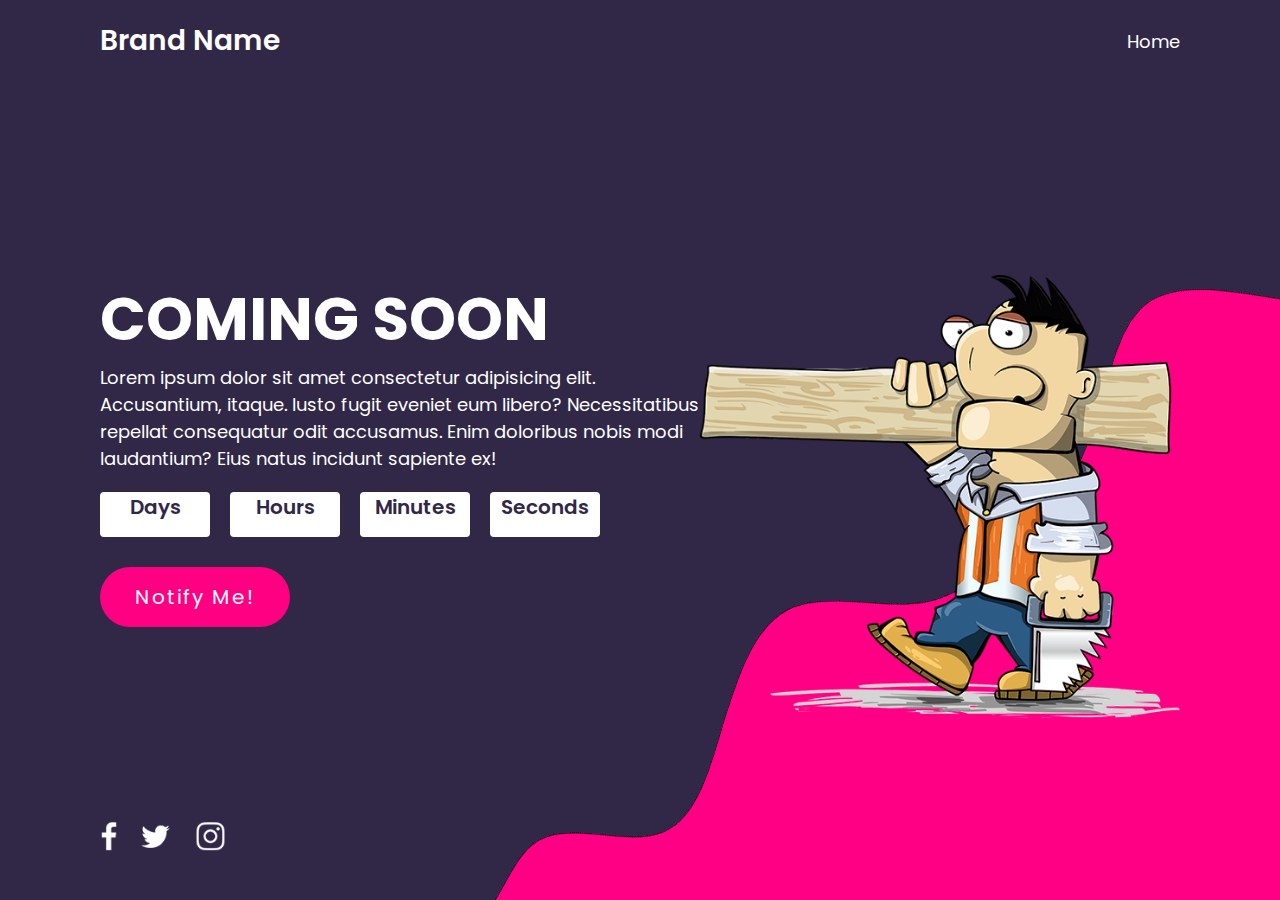
<file: index.html>
<!DOCTYPE html>
<html lang="en">

<head>
    <meta charset="UTF-8">
    <meta name="viewport" content="width=device-width, initial-scale=1.0">
    <title>Responsive Caming Soon Page</title>
    <link rel="stylesheet" href="style.css">
</head>

<body>
    <header>
        <a href="#" class="logo">Brand Name</a>
        <nav>
            <ul>
                <li><a href="#">Home</a></li>
            </ul>
        </nav>
    </header>
    <section>
        <img src="curve.png" class="wave" alt="curva-design">
        <div class="contentBx">
            <h2>Coming Soon</h2>
            <p>Lorem ipsum dolor sit amet consectetur adipisicing elit. Accusantium, itaque. Iusto fugit eveniet eum libero? Necessitatibus repellat consequatur odit accusamus. Enim doloribus nobis modi laudantium? Eius natus incidunt sapiente ex!</p>
            <div class="countdown">
                <div class="time">
                    <div id="day"></div><span>Days</span></div>
                <div class="time">
                    <div id="hour"></div><span>Hours</span></div>
                <div class="time">
                    <div id="minute"></div><span>Minutes</span></div>
                <div class="time">
                    <div id="second"></div><span>Seconds</span></div>
            </div>
            <a href="#" onclick="toggle();">Notify Me!</a>
        </div>
        <div class="imgBx">
            <img src="man.png">
        </div>
        <div class="sci">
            <li>
                <a href="#"><img src="facebook.png" alt=""></a>
            </li>
            <li>
                <a href="#"><img src="twitter.png" alt=""></a>
            </li>
            <li>
                <a href="#"><img src="instagram.png" alt=""></a>
            </li>
        </div>
    </section>
    <div class="newsletter">
        <h2>Stay Tuned</h2>
        <p>Get notified at launch</p>
        <div class="inputBox">
            <form><input type="email" placeholder="Enter Email Address">
                <input type="submit" value="Submit"></form>
        </div>
        <img src="close.png" class="close" onclick="toggle();">
    </div>
    <script type="text/javascript">
        function toggle() {
            var newsletter = document.querySelector('.newsletter');
            newsletter.classList.toggle('active');
        }
        var countDate = new Date('Jan 1, 2021 00:00:00').getTime();

        function newYear() {
            var now = new Date().getTime();
            gap = countDate - now;

            var second = 1000;
            var minute = second * 60;
            var hour = minute * 60;
            var day = hour * 24;

            var d = Math.floor(gap / (day));
            var h = Math.floor((gap % (day)) / (hour));
            var m = Math.floor((gap % (hour)) / (minute));
            var s = Math.floor((gap % (minute)) / second);

            document.getElementById('day').innerText = d;
            document.getElementById('hour').innerText = h;
            document.getElementById('minute').innerText = m;
            document.getElementById('second').innerText = s;
        }
        setInterval(function() {
            newYear();
        }, 1000)
    </script>
</body>

</html>
</file>
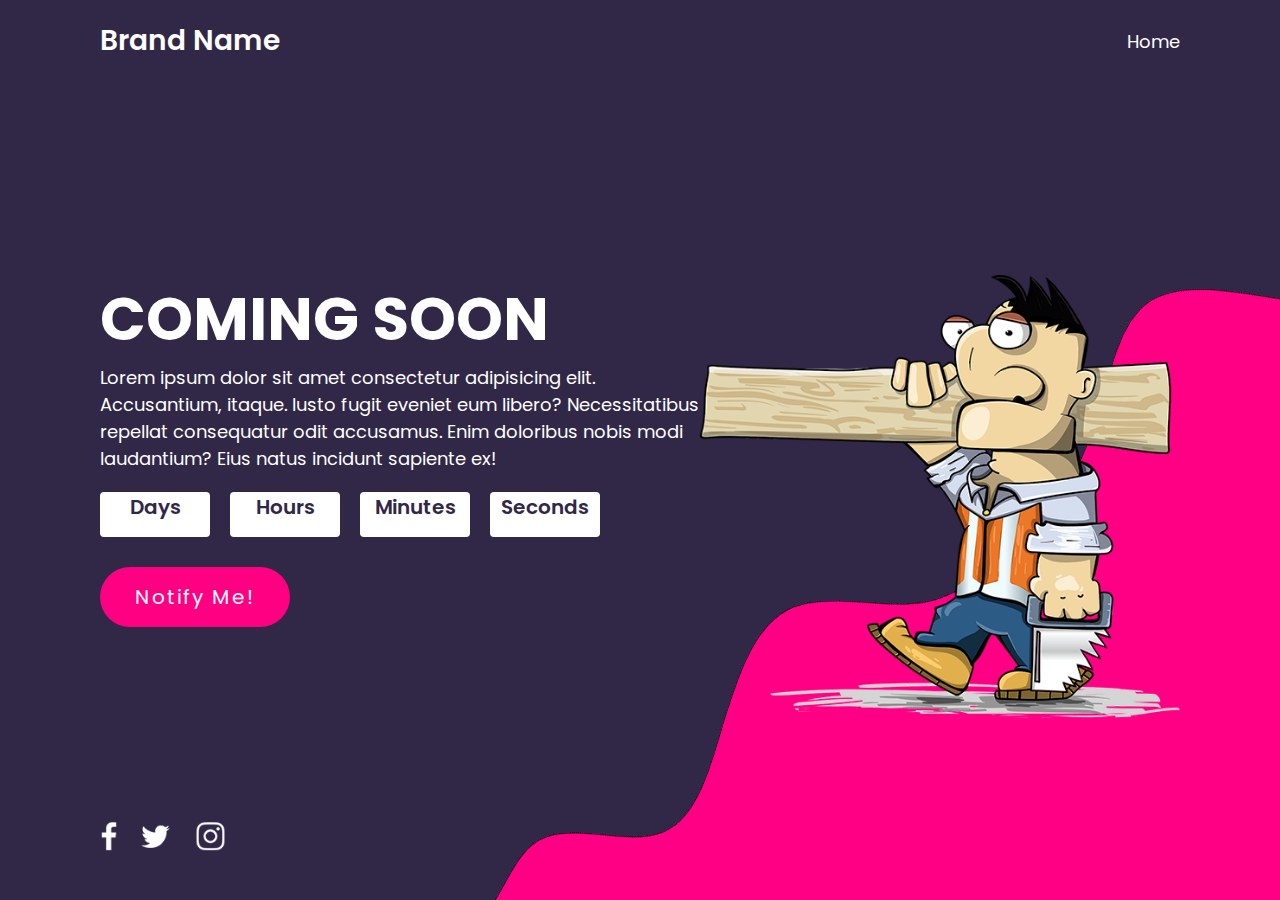
<file: Responsive design/index.html>
<!DOCTYPE html>
<html lang="en">

<head>
    <meta charset="UTF-8">
    <meta name="viewport" content="width=device-width, initial-scale=1.0">
    <title>Responsive Caming Soon Page</title>
    <link rel="stylesheet" href="style.css">
</head>

<body>
    <header>
        <a href="#" class="logo">Brand Name</a>
        <nav>
            <ul>
                <li><a href="#">Home</a></li>
            </ul>
        </nav>
    </header>
    <section>
        <img src="curve.png" class="wave" alt="curva-design">
        <div class="contentBx">
            <h2>Coming Soon</h2>
            <p>Lorem ipsum dolor sit amet consectetur adipisicing elit. Accusantium, itaque. Iusto fugit eveniet eum libero? Necessitatibus repellat consequatur odit accusamus. Enim doloribus nobis modi laudantium? Eius natus incidunt sapiente ex!</p>
            <div class="countdown">
                <div class="time">
                    <div id="day"></div><span>Days</span></div>
                <div class="time">
                    <div id="hour"></div><span>Hours</span></div>
                <div class="time">
                    <div id="minute"></div><span>Minutes</span></div>
                <div class="time">
                    <div id="second"></div><span>Seconds</span></div>
            </div>
            <a href="#" onclick="toggle();">Notify Me!</a>
        </div>
        <div class="imgBx">
            <img src="man.png">
        </div>
        <div class="sci">
            <li>
                <a href="#"><img src="facebook.png" alt=""></a>
            </li>
            <li>
                <a href="#"><img src="twitter.png" alt=""></a>
            </li>
            <li>
                <a href="#"><img src="instagram.png" alt=""></a>
            </li>
        </div>
    </section>
    <div class="newsletter">
        <h2>Stay Tuned</h2>
        <p>Get notified at launch</p>
        <div class="inputBox">
            <form><input type="email" placeholder="Enter Email Address">
                <input type="submit" value="Submit"></form>
        </div>
        <img src="close.png" class="close" onclick="toggle();">
    </div>
    <script type="text/javascript">
        function toggle() {
            var newsletter = document.querySelector('.newsletter');
            newsletter.classList.toggle('active');
        }
        var countDate = new Date('Jan 1, 2021 00:00:00').getTime();

        function newYear() {
            var now = new Date().getTime();
            gap = countDate - now;

            var second = 1000;
            var minute = second * 60;
            var hour = minute * 60;
            var day = hour * 24;

            var d = Math.floor(gap / (day));
            var h = Math.floor((gap % (day)) / (hour));
            var m = Math.floor((gap % (hour)) / (minute));
            var s = Math.floor((gap % (minute)) / second);

            document.getElementById('day').innerText = d;
            document.getElementById('hour').innerText = h;
            document.getElementById('minute').innerText = m;
            document.getElementById('second').innerText = s;
        }
        setInterval(function() {
            newYear();
        }, 1000)
    </script>
</body>

</html>
</file>
<file: style.css>
@import url('https://fonts.googleapis.com/css?family=Poppins:200,3300,400,500,600,700,800,900&display=swap');
* {
    margin: 0;
    padding: 0;
    box-sizing: border-box;
    font-family: 'Poppins', sans-serif;
}

body {
    background: #312747;
}

header {
    position: absolute;
    top: 0;
    left: 0;
    width: 100%;
    padding: 20px 100px;
    display: flex;
    justify-content: space-between;
    align-items: center;
    z-index: 10;
}

header .logo {
    position: relative;
    color: #fff;
    font-size: 28px;
    text-decoration: none;
    font-weight: 600;
}

header nav {
    position: relative;
}

header nav ul {
    position: relative;
    display: flex;
}

header nav ul li {
    list-style: none;
}

header nav ul li a {
    color: #fff;
    font-size: 18px;
    text-decoration: none;
}

header nav ul li a:hover {
    color: #ff0083;
}

section {
    position: relative;
    display: flex;
    justify-content: space-between;
    align-items: center;
    min-height: 100vh;
    padding: 0 100px;
}

section .contentBx {
    position: relative;
    max-width: 600px;
    z-index: 1000;
}

section .contentBx h2 {
    font-size: 60px;
    color: #fff;
    text-transform: uppercase;
}

section .contentBx p {
    font-size: 18px;
    color: #fff;
}

section .contentBx .countdown {
    display: flex;
    margin: 20px 0;
}

section .contentBx .countdown .time {
    display: flex;
    justify-content: center;
    align-items: center;
    flex-direction: column;
    background: #fff;
    margin-right: 20px;
    font-size: 48px;
    min-width: 110px;
    font-weight: 700;
    padding: 10px 5px 15px;
    border-radius: 4px;
    color: #ff0083;
}

section .contentBx .countdown .time span {
    margin-top: -10px;
    font-size: 20px;
    font-weight: 600;
    color: #312747;
}

section .contentBx a {
    position: relative;
    margin-top: 10px;
    display: inline-block;
    background: #ff0083;
    color: #fff;
    font-size: 20px;
    letter-spacing: 2px;
    padding: 15px 35px;
    text-decoration: none;
    border-radius: 40px;
}

section .imgBx img {
    position: relative;
    max-width: 500px;
    width: 100%;
    margin-top: 100px;
    z-index: 2;
}

.wave {
    position: absolute;
    bottom: 0;
    right: 0;
    z-index: 1;
    pointer-events: none;
}

section .sci {
    position: absolute;
    bottom: 40px;
    left: 100px;
    z-index: 1000;
    display: flex;
    justify-content: center;
    align-items: center;
    filter: invert(1);
}

section .sci li {
    list-style: none;
}

section .sci li a {
    display: block;
    margin-right: 20px;
    transform: scale(0.8);
}

.newsletter {
    position: fixed;
    top: 50%;
    left: 50%;
    transform: translate(-50%, -50%);
    width: 600px;
    padding: 60px;
    background: #fff;
    color: #312747;
    z-index: 10000;
    box-shadow: 0 0 0 100vh rgba(49, 39, 71, 0.95);
    border-radius: 30px;
    visibility: hidden;
    opacity: 0;
    transition: 0.5s;
}

.newsletter.active {
    visibility: visible;
    opacity: 1;
}

.newsletter h2 {
    font-size: 48px;
}

.newsletter p {
    font-size: 20px;
}

.newsletter .inputBox {
    margin-top: 20px;
}

.newsletter .inputBox input {
    padding: 10px;
    outline: none;
    width: 300px;
    font-size: 18px;
    border: 1px solid #999;
}

.newsletter .inputBox input[type="submit"] {
    padding: 10px;
    outline: none;
    width: 140px;
    color: #fff;
    background: #ff0083;
    border: 1px solid #ff0083;
    letter-spacing: 2px;
    box-sizing: border-box;
    cursor: pointer;
}

.newsletter .close {
    position: absolute;
    top: 20px;
    right: 20px;
    width: 40px;
    height: 40px;
    cursor: pointer;
}

@media(max-width: 991px) {
    section {
        flex-direction: column;
        padding-top: 150px;
        height: auto;
    }
    section .contentBx {
        max-width: 100%;
    }
    section .imgBx img {
        margin-top: 0;
    }
}

@media(max-width: 767px) {
    header {
        padding: 20px 50px;
    }
    section {
        text-align: justify;
        flex-direction: column;
        padding: 150px 20px 50px;
        height: auto;
    }
    section .contentBx h2 {
        font-size: 40px;
    }
    section .contentBx p {
        font-size: 16px;
    }
    section .contentBx .countdown .time {
        font-size: 30px;
        min-width: 70px;
        margin-right: 5px;
    }
    section .contentBx .countdown .time span {
        font-size: 14px;
    }
    section .contentBx a {
        position: relative;
        margin-top: 10px;
        display: inline-block;
        background: #fff;
        color: #ff0083;
        font-size: 16px;
        font-weight: 700;
        letter-spacing: 2px;
        padding: 10px 25px;
    }
    section .sci {
        left: 20px;
        bottom: 15px
    }
    .newsletter {
        width: 90%;
        padding: 30px;
    }
    .newsletter .inputBox input {
        margin-top: 10px;
        width: 100%;
    }
    .newsletter .inputBox input:last-child {
        width: 100%;
    }
    .newsletter h2 {
        font-size: 36px;
        color: #312747;
    }
}
</file>
<file: Responsive design/style.css>
@import url('https://fonts.googleapis.com/css?family=Poppins:200,3300,400,500,600,700,800,900&display=swap');
* {
    margin: 0;
    padding: 0;
    box-sizing: border-box;
    font-family: 'Poppins', sans-serif;
}

body {
    background: #312747;
}

header {
    position: absolute;
    top: 0;
    left: 0;
    width: 100%;
    padding: 20px 100px;
    display: flex;
    justify-content: space-between;
    align-items: center;
    z-index: 10;
}

header .logo {
    position: relative;
    color: #fff;
    font-size: 28px;
    text-decoration: none;
    font-weight: 600;
}

header nav {
    position: relative;
}

header nav ul {
    position: relative;
    display: flex;
}

header nav ul li {
    list-style: none;
}

header nav ul li a {
    color: #fff;
    font-size: 18px;
    text-decoration: none;
}

header nav ul li a:hover {
    color: #ff0083;
}

section {
    position: relative;
    display: flex;
    justify-content: space-between;
    align-items: center;
    min-height: 100vh;
    padding: 0 100px;
}

section .contentBx {
    position: relative;
    max-width: 600px;
    z-index: 1000;
}

section .contentBx h2 {
    font-size: 60px;
    color: #fff;
    text-transform: uppercase;
}

section .contentBx p {
    font-size: 18px;
    color: #fff;
}

section .contentBx .countdown {
    display: flex;
    margin: 20px 0;
}

section .contentBx .countdown .time {
    display: flex;
    justify-content: center;
    align-items: center;
    flex-direction: column;
    background: #fff;
    margin-right: 20px;
    font-size: 48px;
    min-width: 110px;
    font-weight: 700;
    padding: 10px 5px 15px;
    border-radius: 4px;
    color: #ff0083;
}

section .contentBx .countdown .time span {
    margin-top: -10px;
    font-size: 20px;
    font-weight: 600;
    color: #312747;
}

section .contentBx a {
    position: relative;
    margin-top: 10px;
    display: inline-block;
    background: #ff0083;
    color: #fff;
    font-size: 20px;
    letter-spacing: 2px;
    padding: 15px 35px;
    text-decoration: none;
    border-radius: 40px;
}

section .imgBx img {
    position: relative;
    max-width: 500px;
    width: 100%;
    margin-top: 100px;
    z-index: 2;
}

.wave {
    position: absolute;
    bottom: 0;
    right: 0;
    z-index: 1;
    pointer-events: none;
}

section .sci {
    position: absolute;
    bottom: 40px;
    left: 100px;
    z-index: 1000;
    display: flex;
    justify-content: center;
    align-items: center;
    filter: invert(1);
}

section .sci li {
    list-style: none;
}

section .sci li a {
    display: block;
    margin-right: 20px;
    transform: scale(0.8);
}

.newsletter {
    position: fixed;
    top: 50%;
    left: 50%;
    transform: translate(-50%, -50%);
    width: 600px;
    padding: 60px;
    background: #fff;
    color: #312747;
    z-index: 10000;
    box-shadow: 0 0 0 100vh rgba(49, 39, 71, 0.95);
    border-radius: 30px;
    visibility: hidden;
    opacity: 0;
    transition: 0.5s;
}

.newsletter.active {
    visibility: visible;
    opacity: 1;
}

.newsletter h2 {
    font-size: 48px;
}

.newsletter p {
    font-size: 20px;
}

.newsletter .inputBox {
    margin-top: 20px;
}

.newsletter .inputBox input {
    padding: 10px;
    outline: none;
    width: 300px;
    font-size: 18px;
    border: 1px solid #999;
}

.newsletter .inputBox input[type="submit"] {
    padding: 10px;
    outline: none;
    width: 140px;
    color: #fff;
    background: #ff0083;
    border: 1px solid #ff0083;
    letter-spacing: 2px;
    box-sizing: border-box;
    cursor: pointer;
}

.newsletter .close {
    position: absolute;
    top: 20px;
    right: 20px;
    width: 40px;
    height: 40px;
    cursor: pointer;
}

@media(max-width: 991px) {
    section {
        flex-direction: column;
        padding-top: 150px;
        height: auto;
    }
    section .contentBx {
        max-width: 100%;
    }
    section .imgBx img {
        margin-top: 0;
    }
}

@media(max-width: 767px) {
    header {
        padding: 20px 50px;
    }
    section {
        text-align: justify;
        flex-direction: column;
        padding: 150px 20px 50px;
        height: auto;
    }
    section .contentBx h2 {
        font-size: 40px;
    }
    section .contentBx p {
        font-size: 16px;
    }
    section .contentBx .countdown .time {
        font-size: 30px;
        min-width: 70px;
        margin-right: 5px;
    }
    section .contentBx .countdown .time span {
        font-size: 14px;
    }
    section .contentBx a {
        position: relative;
        margin-top: 10px;
        display: inline-block;
        background: #fff;
        color: #ff0083;
        font-size: 16px;
        font-weight: 700;
        letter-spacing: 2px;
        padding: 10px 25px;
    }
    section .sci {
        left: 50px;
    }
    .newsletter {
        width: 90%;
        padding: 30px;
    }
    .newsletter .inputBox input {
        margin-top: 10px;
        width: 100%;
    }
    .newsletter .inputBox input:last-child {
        width: 100%;
    }
    .newsletter h2 {
        font-size: 36px;
        color: #312747;
    }
}
</file>
